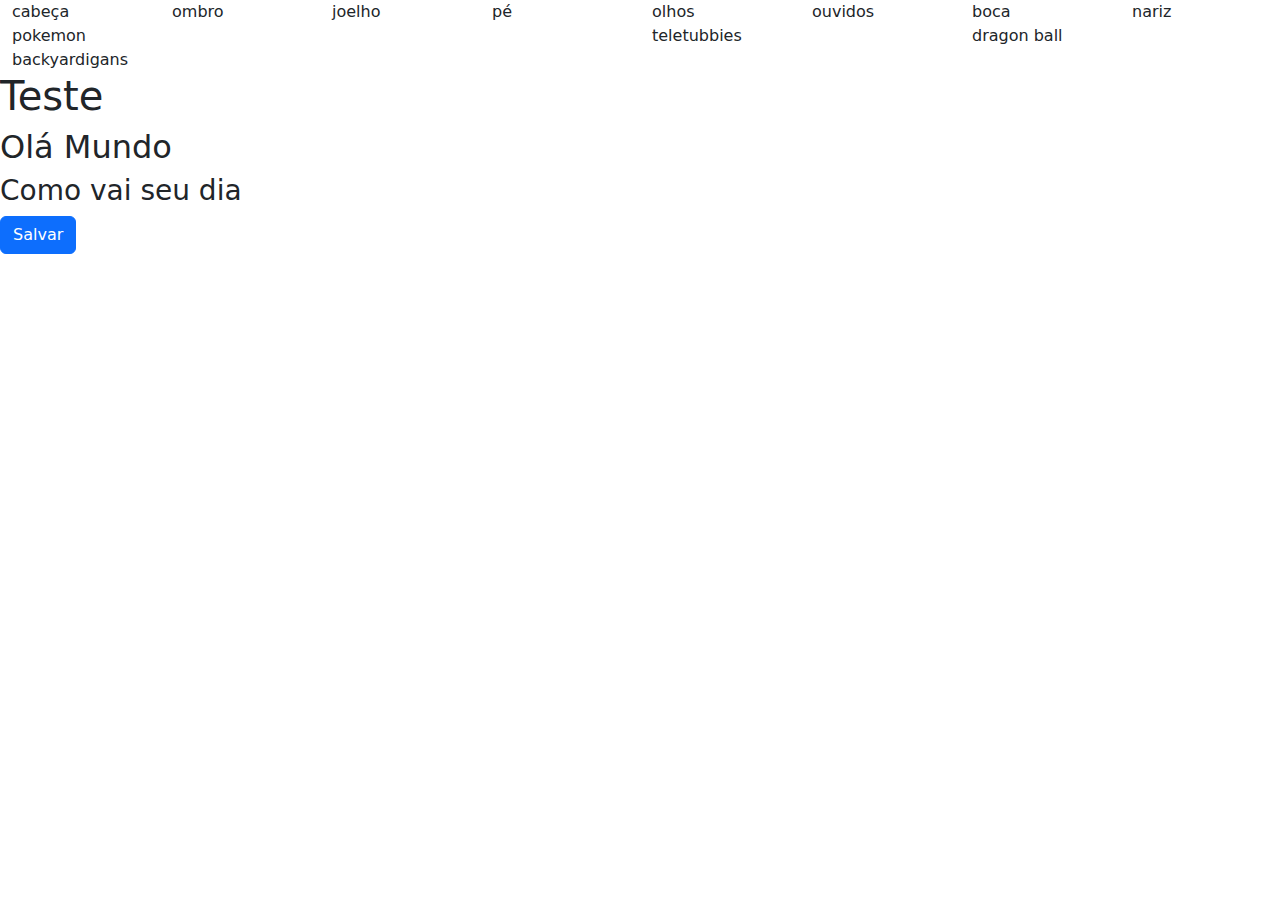
<file: index.html>
<!DOCTYPE html>
<html lang="pt-br">
<head>
	<meta charset="UTF-8">
	<meta http-equiv="X-UA-Compatible" content="IE-edge">
	<meta name="viewport" content="width=device-width, initial-scale=1.0">
	<link rel="stylesheet" href="res/css/bootstrap.min.css">
	<title>Bootstrap</title>
</head>
<body>
	<div class="container-fluid">
		<div class="row">
			<div class="col">cabeça </div>
			<div class="col">ombro </div>
			<div class="col">joelho </div>
			<div class="col">pé </div>
			<div class="col">olhos </div>
			<div class="col">ouvidos </div>
			<div class="col">boca </div>
			<div class="col">nariz </div>
		</div>
		<div class="row">
			<div class="col-6">pokemon</div>
			<div class="col-3">teletubbies</div>
			<div class="col-3">dragon ball</div>
			<div class="col-12">backyardigans</div>
		</div>	
	</div>
	<h1>Teste</h1>
	<h2>Olá Mundo</h2>
	<h3>Como vai seu dia</h3>
	<button type="button" class="btn btn-primary">Salvar</button>

	<script type="text/javascript" src="res/js/bootstrap.min.js"></script>
</body>
</html>
</file>
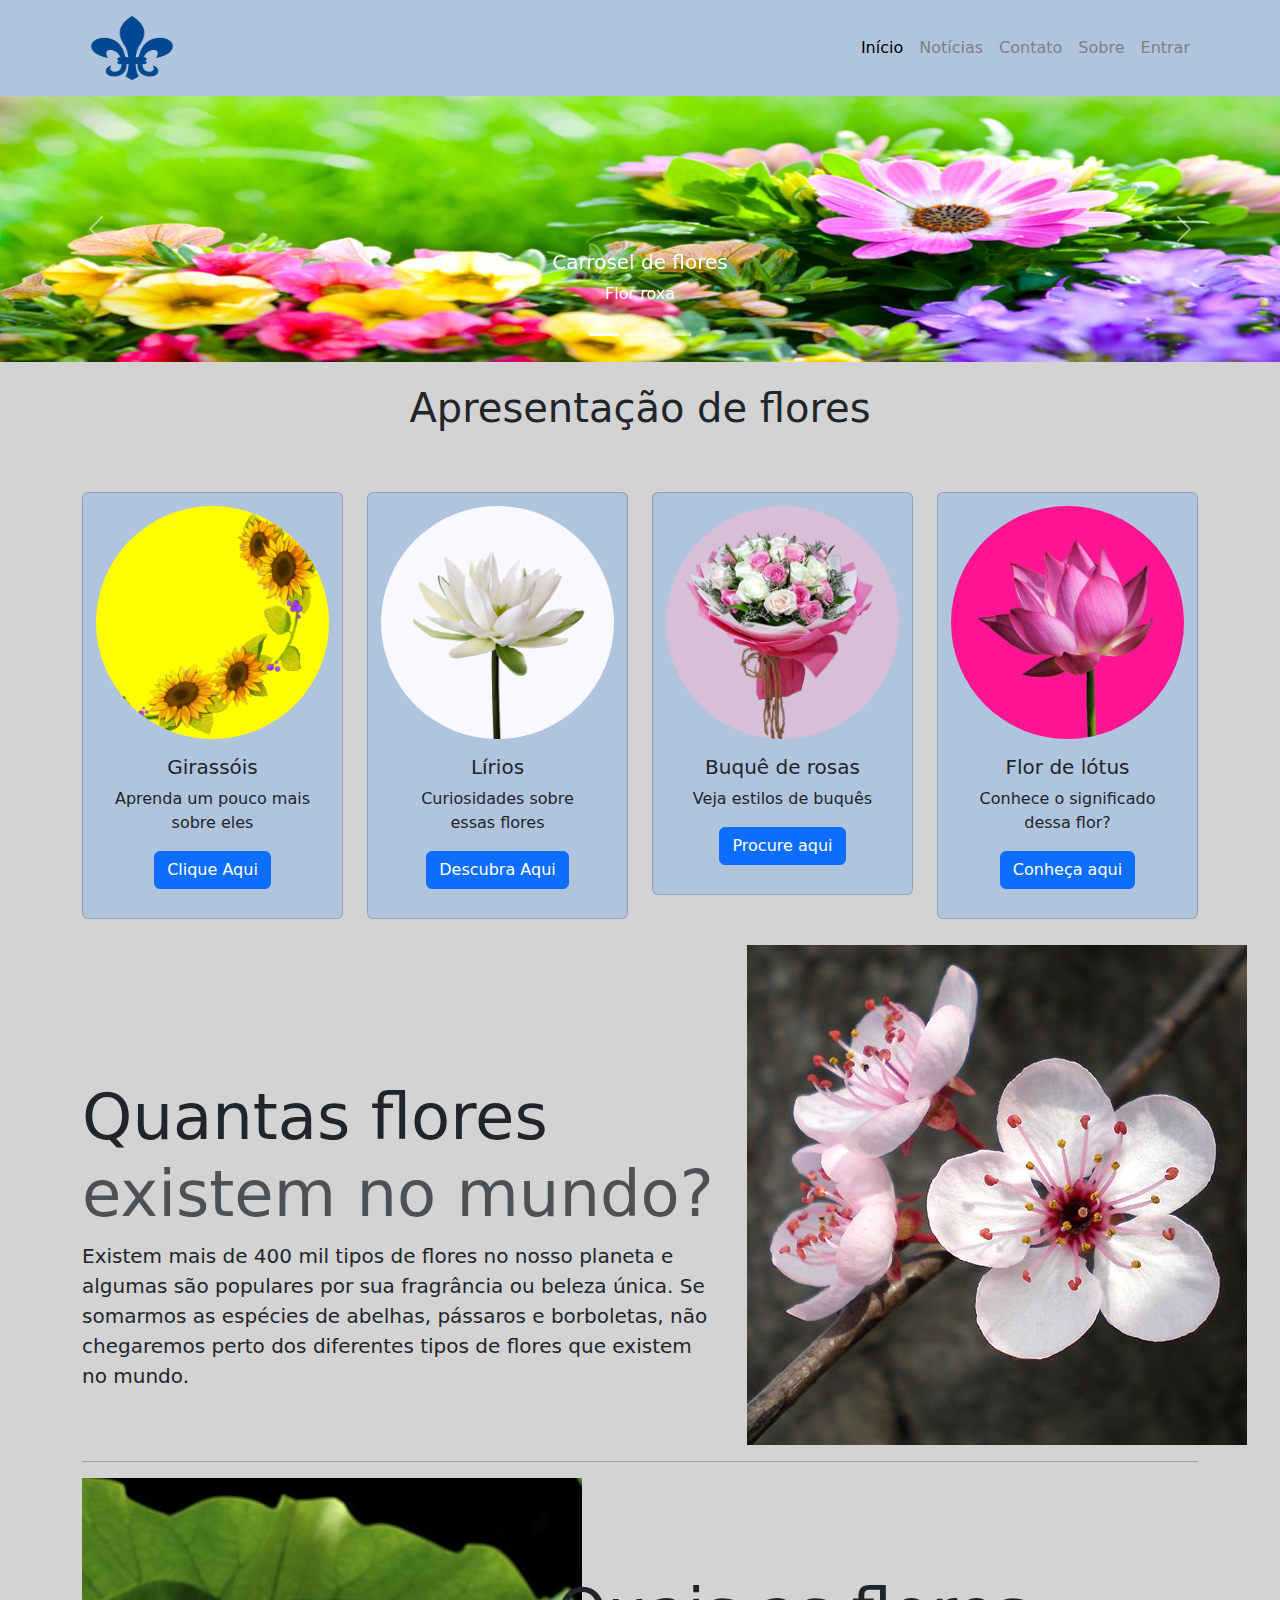
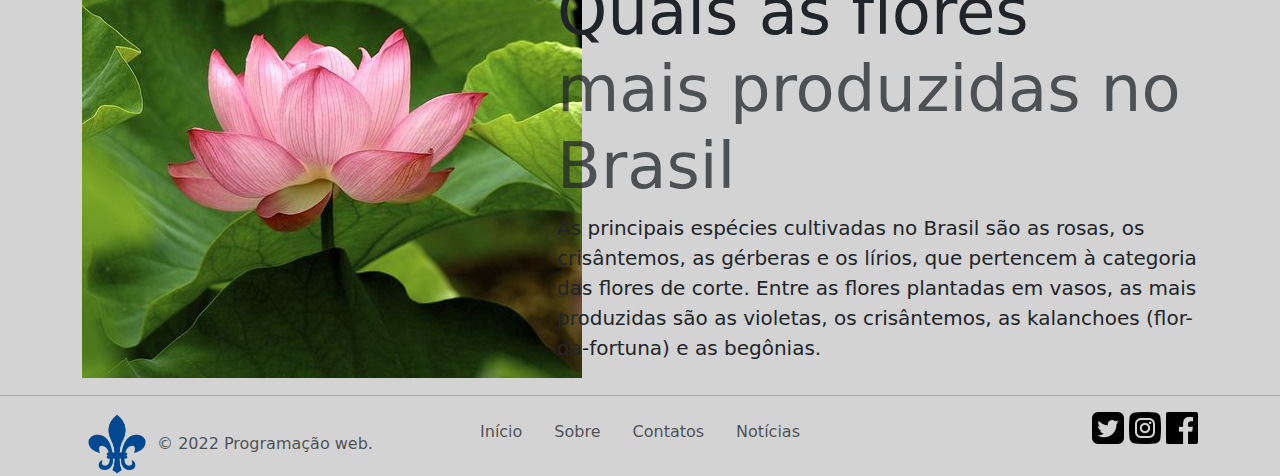
<file: projeto/index.html>
<!DOCTYPE html>
<html lang="pt-br">
<head>
	<meta charset="UTF-8">
	<meta http-equiv="X-UA-Compatible" content="IE=edge">
	<meta name="viewport" content="width=device-width, initial-scale=1.0">
	<link rel="stylesheet" href="res/bootstrap/css/bootstrap.min.css">
	<link rel="stylesheet" href="css/style.css">
</head>
<body>
	<nav class="navbar navbar-expand-lg navbar-dark" style="background-color: #B0C4DE">
		<div class="container">
			<a class="navbar-brand" href="#"><img src="img/logo4.png" alt="logo site" width="100" height="70"></a>
		<div class="navbar-nav">
			<a class="nav-link menu-ativo" href="index.html">Início</a>
			<a class="nav-link menu-desabilitado" href="noticias.html">Notícias</a>
			<a class="nav-link menu-desabilitado" href="contato.html">Contato</a>
			<a class="nav-link menu-desabilitado" href="sobre.html">Sobre</a>
			<a class="nav-link menu-desabilitado" href="entrar.html">Entrar</a>
		</div>	
		</div>
	</nav>
	
	
	<div class="carousel slide" data-bs-ride="carousel" id="meuCarousel">
		<div class="carousel-indicators">
			<button type="button" data-bs-target="#meuCarousel" data-bs-slide-to="0" class="active" aria-current="true" aria-label="slide 1"></button>
			<button type="button" data-bs-target="#meuCarousel" data-bs-slide-to="1" arial-label="slide 2"></button>
			<button type="button" data-bs-target="#meuCarousel" data-bs-slide-to="2" arial-label="slide 3"></button>
		</div>
	<div class="carousel-inner">
			<div class="carousel-item active">
				<img src="img/flores1.png" class="d-block w-100" height="266">
				<div class="carousel-caption d-nome d-md-block">
				<h5>Carrosel de flores</h5>
				<p>Flor roxa</p>
				</div>
			</div>
			<div class="carousel-item">
				<img src="img/flor2.jpg" class="d-block w-100" height="266">
				<div class="carousel-caption d-nome d-md-block">
					<h5>Carrosel de flores</h5>
					<p>Campo de flores</p>
				</div>
			</div>
			<div class="carousel-item">
				<img src="img/flor3.jpg" class="d-block w-100" height="266">
				<div class="carousel-caption d-nome d-md-block">
					<h5>Carrosel de flores</h5>
					<p>Buquês de flores</p>
				</div>
			</div>
		</div>
		<button class="carousel-control-prev" type="button" data-bs-target="#meuCarousel" data-bs-slide="prev">
			<span class="carousel-control-prev-icon" aria-hidden="true"></span>
			<span class="visually-hidden">Voltar</span>
		</button>
		<button class="carousel-control-next" type="button" data-bs-target="#meuCarousel" data-bs-slide="next">
			<span class="carousel-control-next-icon" aria-hidden="true"></span>
			<span class="visually-hidden">Voltar</span>
		</button>
	</div>
		<div class="container">
			<div class="row">
				<div class="col-12">
						<h3 class="display-6 text-center" style="margin-top: 2%">Apresentação de flores</h3>
				</div>
			</div>
		</div>	
	<section id="cards">
	<div class="container">
		<div class="row">
			<div class="col-3">
				<div class="card text-center editar-card efeito-card">
					<img src="img/florcard1.png" class="card-img-top rounded-circle efeito-img" id="img1">
					<div class="card-body">
						<h5 class="card-title">Girassóis</h5>
						<p class="card-text">Aprenda um pouco mais sobre eles</p>
						<a href="#" class="btn btn-primary">Clique Aqui</a>
					</div>
				</div>
			</div>
				<div class="col-3">
			<div class="card text-center editar-card efeito-card">
					<img src="img/florcard2.png" class="card-img-top rounded-circle efeito-img" id="img2">
					<div class="card-body">
						<h5 class="card-title">Lírios</h5>
						<p class="card-text">Curiosidades sobre essas flores</p>
						<a href="#" class="btn btn-primary">Descubra Aqui</a>
					</div>
				</div>
				</div>
					<div class="col-3">
				<div class="card text-center editar-card efeito-card">
					<img src="img/florcard3.png" class="card-img-top rounded-circle efeito-img" id="img3">
					<div class="card-body">
						<h5 class="card-title">Buquê de rosas </h5>
						<p class="card-text">Veja estilos de buquês</p>
						<a href="#" class="btn btn-primary">Procure aqui</a>
					</div>
				</div>
				</div>
				<div class="col-3">
				<div class="card text-center editar-card efeito-card">
					<img src="img/florcard4.png" class="card-img-top  rounded-circle efeito-img" id="img4">
					<div class="card-body">
						<h5 class="card-title">Flor de lótus</h5>
						<p class="card-text">Conhece o significado dessa flor?</p>
						<a href="#" class="btn btn-primary">Conheça aqui</a>
					</div>
				</div>
				</div>
		</div>
	</div>
 </section>
	<section id="imagens">
				<div class="container">
					<div class="row">
						<div class="col-7 align-self-center">
							
							<h1 class="display-3" style="margin-top: 15%">
								Quantas flores
								<span class="text-muted">existem no mundo?</span>
							</h1>
							<p class="lead">Existem mais de 400 mil tipos de flores no nosso planeta
							e algumas são populares por sua fragrância ou beleza única. Se somarmos as espécies de abelhas,
							pássaros e borboletas, não chegaremos perto dos diferentes tipos de flores que existem no mundo.
							</p>
						</div>
						<div class="col-5">
							<img src="img/flor4.jpg" alt="Primeira imagem">
						</div>
					</div>
					<hr />
					<div class="row">
					<div class="col-5">
							<img src="img/flor5.jpg" alt="Primeira imagem">
						</div>
					<div class="col-7 align-self-center">
							<h1 class="display-3" style="margin-top: 15%">
								Quais as flores
								<span class="text-muted">mais produzidas no Brasil</span>
							</h1>
							<p class="lead">As principais espécies cultivadas no Brasil são as rosas, os crisântemos, as gérberas e os lírios,
							que pertencem à categoria das flores de corte. Entre as flores plantadas em vasos, as mais produzidas são as violetas,
							os crisântemos, as kalanchoes (flor-da-fortuna) e as begônias.</p>
						</div>
					</div>
				</div>
			</section>
			<hr />
			
			
		<footer id="rodape">
			<div class="container">
				<div class="row">
					<div class="col-4">
						<img src="img/logo4.png" alt="era a logo" width="70" height="64">
						<span class="text-muted">&copy; 2022 Programação web.</span>
					</div>
					<div class="col-4 text-center">
						<ul class="nav justify-content-center">
							<li class="nav-item"><a class="nav-link text-muted" href="#">Início</a> </li>
							<li class="nav-item"><a class="nav-link text-muted" href="#">Sobre</a> </li>
							<li class="nav-item"><a class="nav-link text-muted" href="#">Contatos</a> </li>
							<li class="nav-item"><a class="nav-link text-muted" href="#">Notícias</a> </li>
						</ul>
					</div>
					<div class="col-4 text-end">
						<img src="img/tutu.png">
						<img src="img/insta.png">
						<img src="img/face.png">
					</div>
				</div>
			</div>	
		</footer>
<script type="text/javascript" src="js/script.js"></script>			
<script type="text/javascript" src="res/bootstrap/js/bootstrap.min.js"></script>
</body>
</html>
</file>
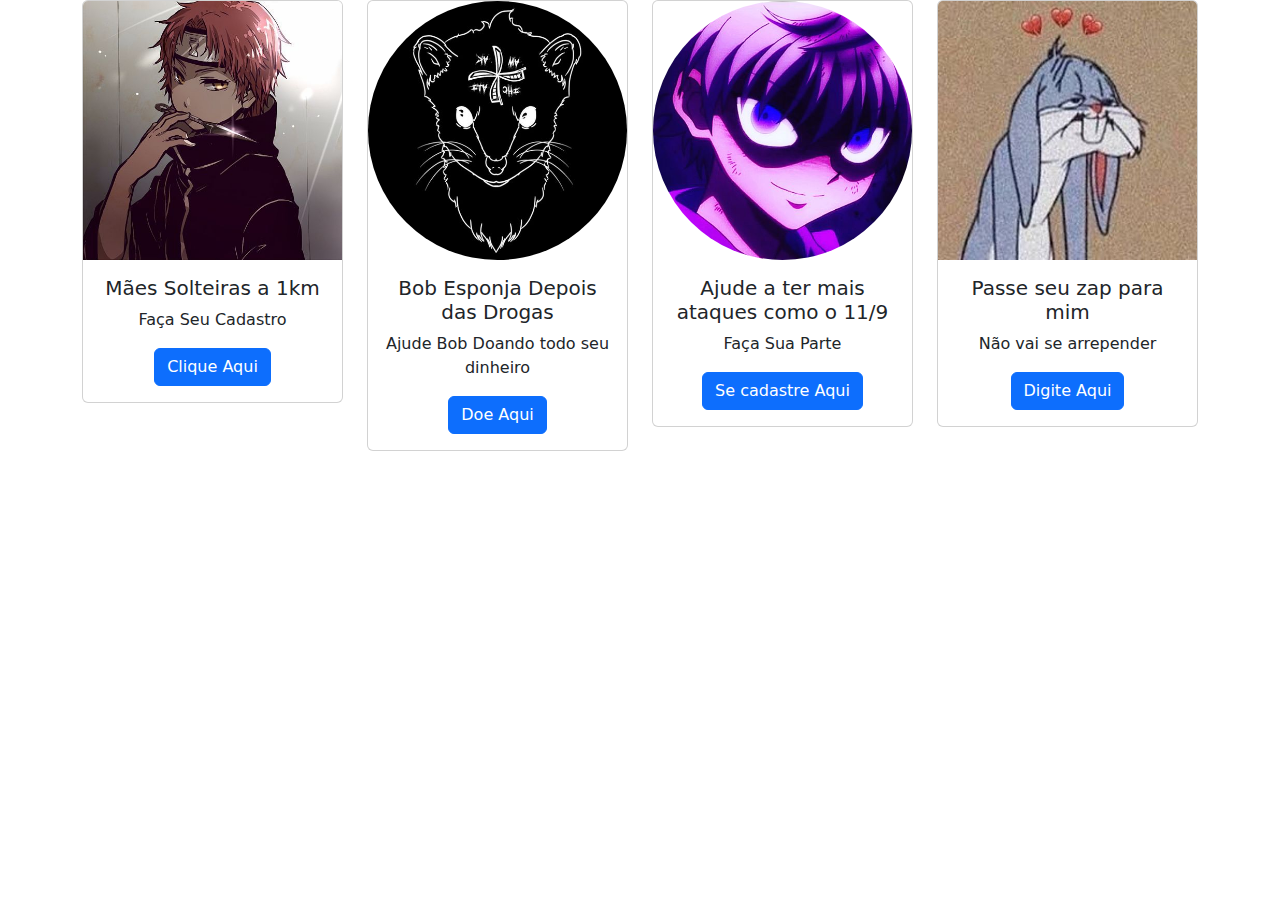
<file: card.html>
<!DOCTYPE html>
<html lang="pt-br">
<head>
	<meta charset="UTF-8">
	<meta http-equiv="X-UA-Compatible" content="IE-edge">
	<meta name="viewport" content="width=device-width, initial-escale=1.0">
	<link rel="stylesheet" href="res/css/bootstrap.min.css">
</head>
<body>
 <section id="cards">
	<div class="container">
		<div class="row">
			<div class="col-3">
				<div class="card text-center">
					<img src="img/card1.jpg" class="card-img-top" style="background-color: Black">
					<div class="card-body">
						<h5 class="card-title">Mães Solteiras a 1km</h5>
						<p class="card-text">Faça Seu Cadastro</p>
						<a href="#" class="btn btn-primary">Clique Aqui</a>
					</div>
				</div>
			</div>
				<div class="col-3">
			<div class="card text-center">
					<img src="img/card2.jpg" class="card-img-top rounded-circle">
					<div class="card-body">
						<h5 class="card-title">Bob Esponja Depois das Drogas</h5>
						<p class="card-text">Ajude Bob Doando todo seu dinheiro</p>
						<a href="#" class="btn btn-primary">Doe Aqui</a>
					</div>
				</div>
				</div>
					<div class="col-3">
				<div class="card text-center">
					<img src="img/card3.jpg" class="card-img-top rounded-circle">
					<div class="card-body">
						<h5 class="card-title">Ajude a ter mais ataques como o 11/9</h5>
						<p class="card-text">Faça Sua Parte</p>
						<a href="#" class="btn btn-primary">Se cadastre Aqui</a>
					</div>
				</div>
				</div>
				<div class="col-3">
				<div class="card text-center">
					<img src="img/card4.jpg" class="card-img-top" style="background-color: Black">
					<div class="card-body">
						<h5 class="card-title">Passe seu zap para mim</h5>
						<p class="card-text">Não vai se arrepender</p>
						<a href="#" class="btn btn-primary">Digite Aqui</a>
					</div>
				</div>
				</div>
		</div>
	</div>
 </section>
<script type="text/javascript" src="res/js/bootstrap.js"></script>
</body>
</html>
</file>
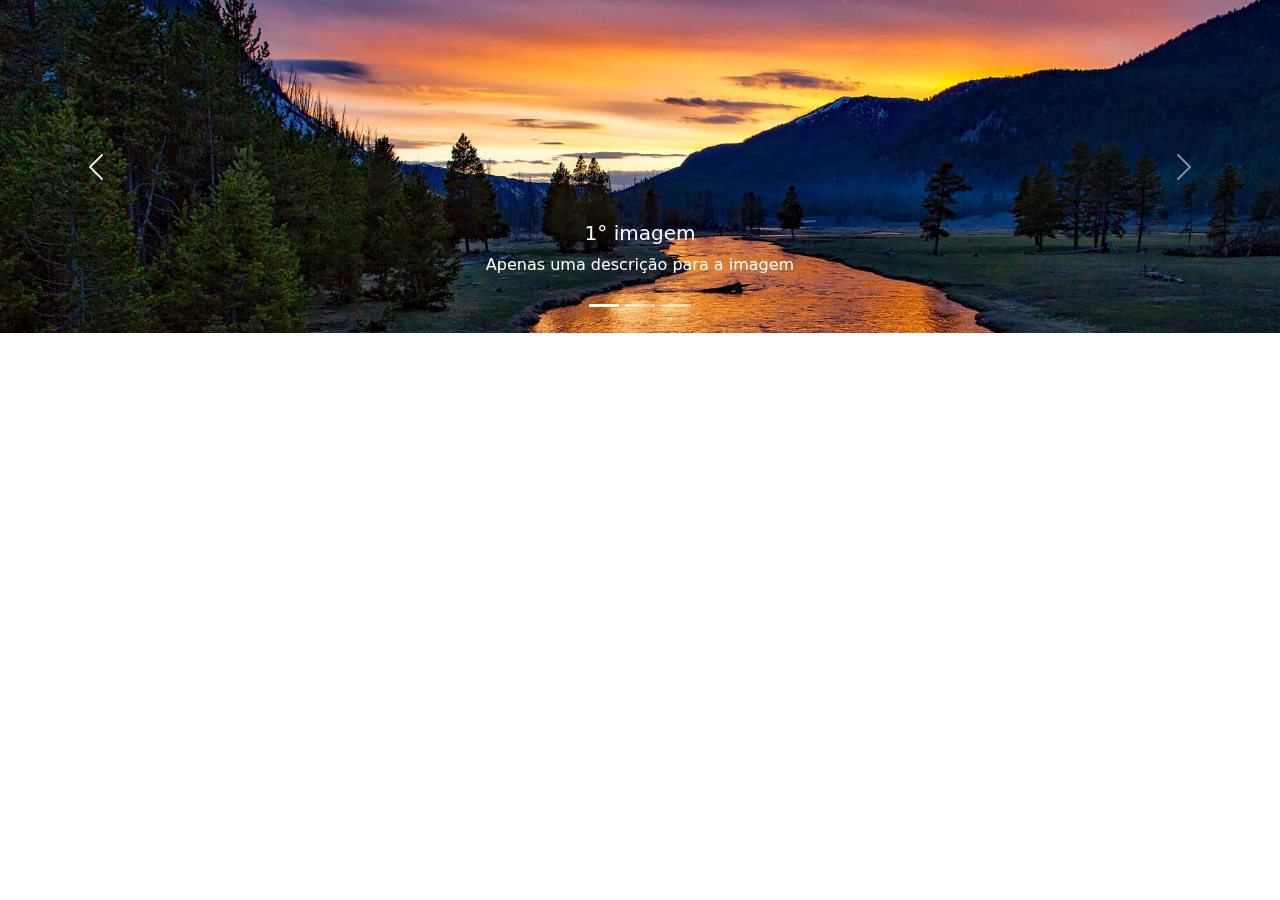
<file: carousel.html>
<!DOCTYPE html>
<html lang="pt-br">
<head>
	<meta charset="UTF-8">
	<meta http-equiv="X-UA-Compatible" content="IE-edge">
	<meta name="viewport" content="width=device-width, initial-scale=1.0">
	<title>Crousel</title>
	<link rel="stylesheet" href="res/css/bootstrap.min.css">
</head>
<body>
	<div class="carousel slide" data-bs-ride="carousel" id="meuCarousel">
		<div class="carousel-indicators">
			<button type="button" data-bs-target="meuCarousel" data-bs-slide-to="0" class="active" aria-current="true" aria-label="slide 1"></button>
			<button type="button" data-bs-target="meuCarousel" data-bs-slide-to="1" arial-label="slide 2"></button>
			<button type="button" data-bs-target="meuCarousel" data-bs-slide-to="2" arial-label="slide 3"></button>
		</div>
	<div class="carousel-inner">
			<div class="carousel-item active">
				<img src="img/carrosel1.jpg" class="d-block w-100">
				<div class="carousel-caption d-nome d-md-block">
				<h5>1° imagem</h5>
				<p>Apenas uma descrição para a imagem</p>
				</div>
			</div>
			<div class="carousel-item">
				<img src="img/carrosel4.jpg" class="d-block w-100">
				<div class="carousel-caption d-nome d-md-block">
					<h5>2° imagem</h5>
					<p>Apenas mais uma descrição para a imagem</p>
				</div>
			</div>
			<div class="carousel-item">
				<img src="img/carrosel5.jpg" class="d-block w-100">
				<div class="carousel-caption d-nome d-md-block">
					<h5>3° imagem</h5>
					<p>Apenas a ultima descrição para a imagem</p>
				</div>
			</div>
		</div>
		<button class="carousel-control-prev" type="button" data-bs-target="#meuCarousel" data-bs-slide="prev">
			<span class="carousel-control-prev-icon" aria-hidden="true"></span>
			<span class="visually-hidden">Voltar</span>
		</button>
		<button class="carousel-control-next" type="button" data-bs-target="#meuCarousel" data-bs-slide="next">
			<span class="carousel-control-next-icon" aria-hidden="true"></span>
			<span class="visually-hidden">Voltar</span>
		</button>
	</div>
	<script type="text/javascript" src="res/js/bootstrap.min.js"></script>
</body>
</html>
</file>
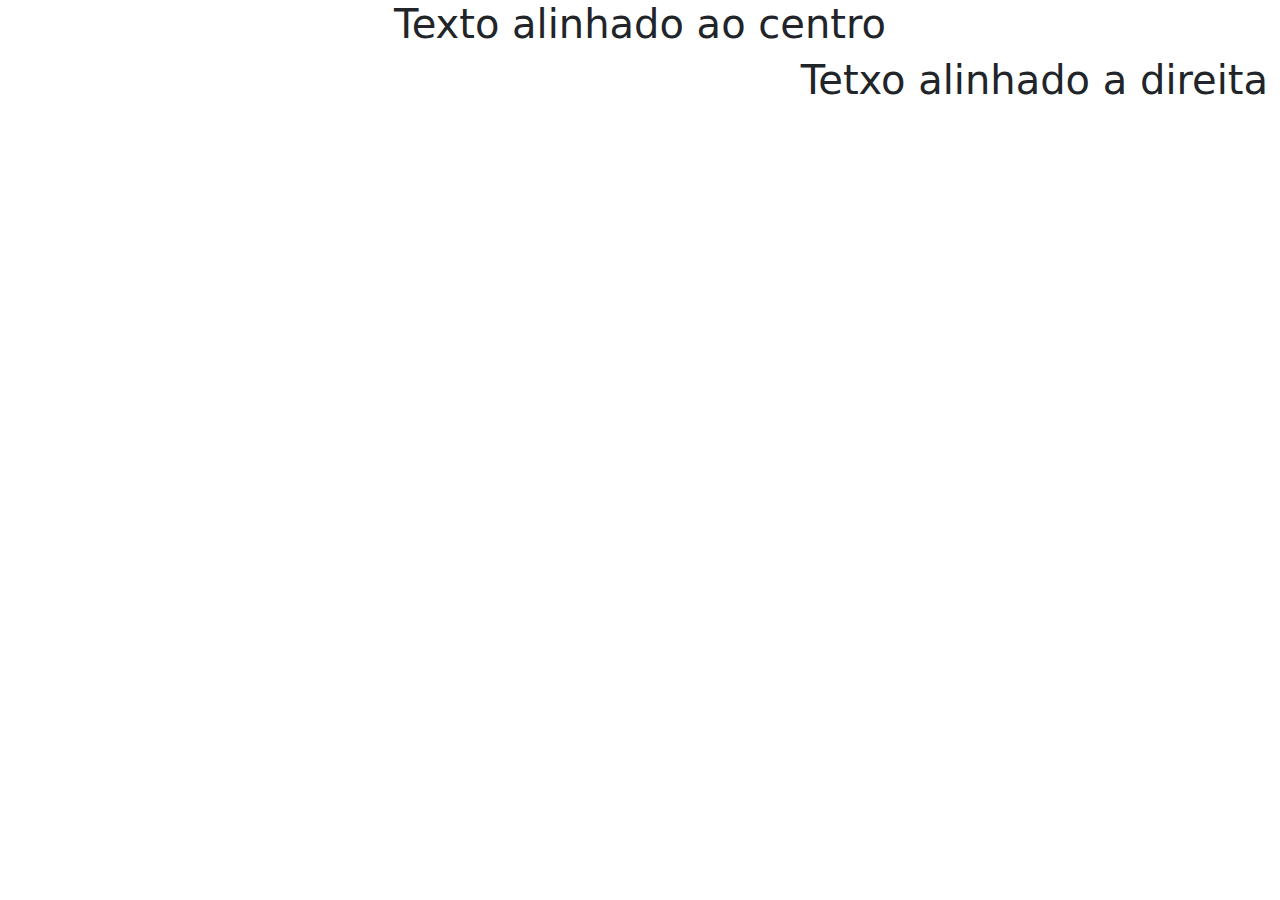
<file: index2.html>
<!DOCTYPE html>
<html lang="pt-br">
<head>
	<meta charset="UTF-8">
	<meta http-equiv="X-UA-Compatible" content="IE=edge">
	<meta name="viewport" content="width=device-width, initial-scale=1.0">
	<link rel="stylesheet" href="res/css/bootstrap.min.css">
	<title>Bootstrap</title>
</head>
<body>
		<div class="container-fluid">
			<div class="row">
				<div class="col-12">
					<div class="text-center">
						<h1>Texto alinhado ao centro</h1>
					</div>
				</div>
			<div class="col-12">
				<div class="text-end">
					<h1>Tetxo alinhado a direita</h1>
				</div>
			</div>
			</div>
		</div>
		<script type="text/javascript" src="res/js/bootstrap.min.js"></script>
</body>
</html>
</file>
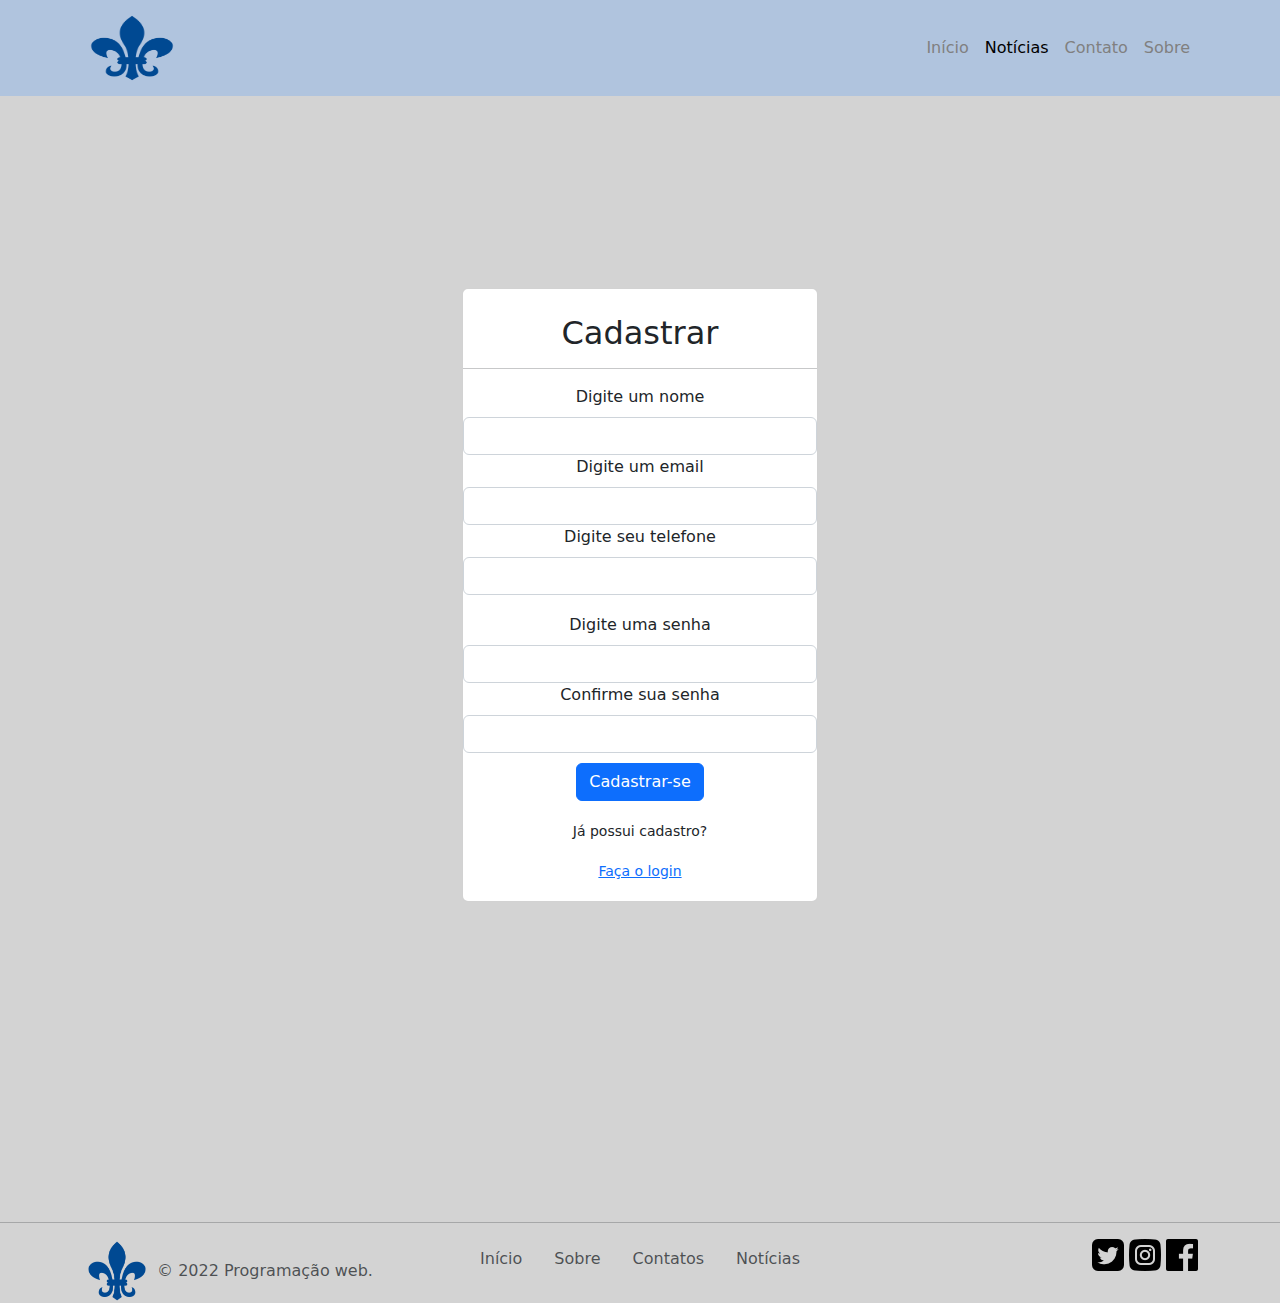
<file: projeto/cadastro.html>
<!DOCTYPE html>
<html lang="pt-br">
<head>
	<meta charset="UTF-8">
	<meta http-equiv="X-UA-Compatible" content="IE=edge">
	<meta name="viewport" content="width=device-width, initial-scale=1.0">
	<link rel="stylesheet" href="res/bootstrap/css/bootstrap.min.css">
	<link rel="stylesheet" href="css/style.css">
</head>
<body>
	<nav class="navbar navbar-expand-lg navbar-dark" style="background-color: #B0C4DE">
		<div class="container">
			<a class="navbar-brand" href="#"><img src="img/logo4.png" alt="logo site" width="100" height="70"></a>
		<div class="navbar-nav">
			<a class="nav-link menu-desabilitado" href="index.html">Início</a>
			<a class="nav-link menu-ativo" href="noticias.html">Notícias</a>
			<a class="nav-link menu-desabilitado" href="contato.html">Contato</a>
			<a class="nav-link menu-desabilitado" href="sobre.html">Sobre</a>
		</div>	
		</div>
	</nav>
		<section>
			<div class="container" style="margin-top: 15%; margin-bottom: 25%">
				<div class= "row">
					<div class=" offset-4 col-4">
						<div class="card text-center">
							<div class="cardy-body" style="margin-top: 5%; margin-bottom: 5%;">
								<h2 class="card-title" style="margin-top:2%;">Cadastrar</h2>
					<hr />
							<form method="get" action="#">
							<label for="nome-user" class="form-label">Digite um nome</label>
							<input type="text" class="form-control" id="nome-user" required>		
							
							
							<label for="emaile" class="form-label">Digite um email</label>
							<input type="email" class="form-control" id="emaile" required>
							
							<label for="telefoneC" class="form-label">Digite seu telefone</label>
							<input type="tel" class="form-control" id="telefoneC" required>
							
							<label for="senha" class="form-label" style="margin-top: 5%;">Digite uma senha</label>
							<input type="password" class="form-control" id="senha" required>
							
							<label for="senhaC" class="form-label">Confirme sua senha</label>
							<input type="password" class="form-control" id="senhaC" required>
							
	
							<button class="btn btn-primary" type="submit" onclick="validarformulario2()" style="margin-top: 3%">Cadastrar-se</button>
							</form>
							
							<p style="margin-top:5%"><small>Já possui cadastro?</small></p>
							<a href="entrar.html"><small>Faça o login</small></a>
							</form>
						</div>
					</div>
				</div>
			</div>	
		</section>
	
	
	
	
		<hr />
	<footer id="rodape">
			<div class="container">
				<div class="row">
					<div class="col-4">
						<img src="img/logo4.png" alt="era a logo" width="70" height="64">
						<span class="text-muted">&copy; 2022 Programação web.</span>
					</div>
					<div class="col-4 text-center">
						<ul class="nav justify-content-center">
							<li class="nav-item"><a class="nav-link text-muted" href="#">Início</a> </li>
							<li class="nav-item"><a class="nav-link text-muted" href="#">Sobre</a> </li>
							<li class="nav-item"><a class="nav-link text-muted" href="#">Contatos</a> </li>
							<li class="nav-item"><a class="nav-link text-muted" href="#">Notícias</a> </li>
						</ul>
					</div>
					<div class="col-4 text-end">
						<img src="img/tutu.png">
						<img src="img/insta.png">
						<img src="img/face.png">
					</div>
				</div>
			</div>	
		</footer>
	
	<script type="text/javascript" src="js/script.js"></script>	
	<script type="text/javascript" src="res/bootstrap/js/bootstrap.min.js"></script>

</body>
</html>
</file>
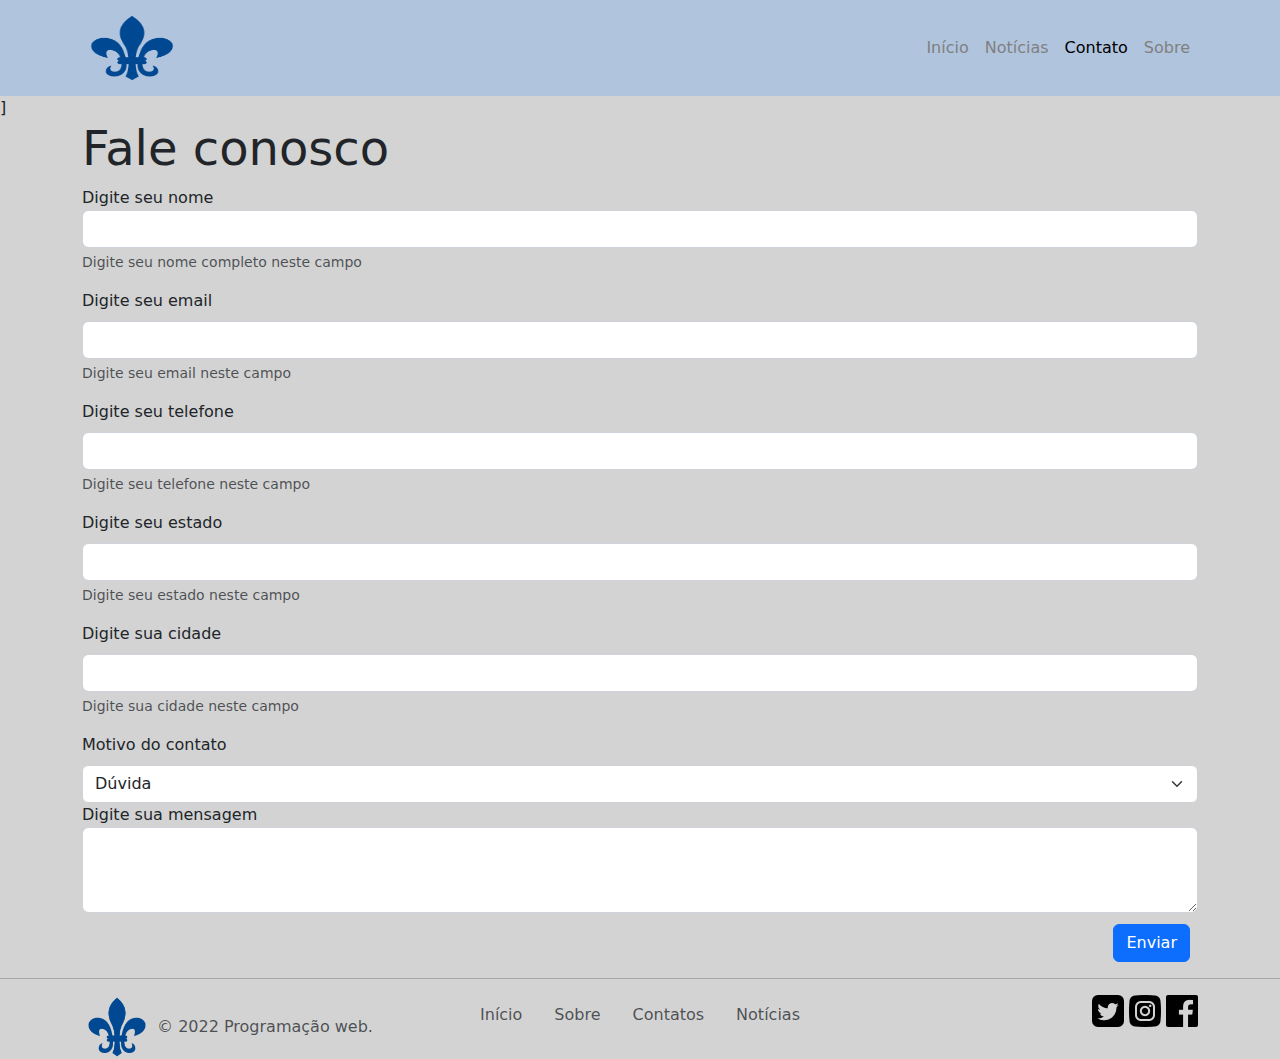
<file: projeto/contato.html>
<!DOCTYPE html>
<html lang="pt-br">
<head>
	<meta charset="UTF-8">
	<meta http-equiv="X-UA-Compatible" content="IE=edge">
	<meta name="viewport" content="width=device-width, initial-scale=1.0">
	<link rel="stylesheet" href="res/bootstrap/css/bootstrap.min.css">
	<link rel="stylesheet" href="css/style.css">
</head>
<body>
	<nav class="navbar navbar-expand-lg navbar-dark" style="background-color: #B0C4DE">
		<div class="container">
			<a class="navbar-brand" href="#"><img src="img/logo4.png" alt="logo site" width="100" height="70"></a>
		<div class="navbar-nav">
			<a class="nav-link menu-desabilitado" href="index.html">Início</a>
			<a class="nav-link menu-desabilitado" href="noticias.html">Notícias</a>
			<a class="nav-link menu-ativo" href="contato.html">Contato</a>
			<a class="nav-link menu-desabilitado" href="sobre.html">Sobre</a>
		</div>	
		</div>
	</nav>
	
	<section id="fale-conosco">]
		<div class="container">
			<div class="row">
				<div class="col-12">
					<h3 class="display-5">Fale conosco</h3>
				</div>
			</div>
			<div class="row">
				<div class="col-12">
					<form method="get" action="#">
						<label for="nome-completo" class="from-label">Digite seu nome</label>
						<input type="text" class="form-control" id="nome-completo" required>
						<p class="form-text">Digite seu nome completo neste campo</p>
						
						<label for="email" class="form-label">Digite seu email</label>
						<input type="email" class="form-control" id="email" required>
						<p class="form-text">Digite seu email neste campo</p>
						
						<label for="telefone" class="form-label">Digite seu telefone</label>
						<input type="tel" class="form-control" id="telefone" required>
						<p class="form-text">Digite seu telefone neste campo</p>
						
						<label for="estado" class="form-label">Digite seu estado</label>
						<input type="text" class="form-control" id="estado" required>
						<p class="form-text">Digite seu estado neste campo</p>
						
						<label for="cidade" class="form-label">Digite sua cidade</label>
						<input type="text" class="form-control" id="cidade" required>
						<p class="form-text">Digite sua cidade neste campo</p>
						
						<label for="motivo-contato" class="form-label">Motivo do contato</label>
							<select class="form-select" id="motivo-contato">
								<option>Dúvida</option>
								<option>Sugestões</option>
								<option>Problemas</option>
							</select>
						<label for="caixa-texto" class="from-label">Digite sua mensagem</label>
						<textarea class="form-control" id="caixa-texto" rows="3"></textarea>

							<div class="d-grid gap-2 d-md-flex justify-content-md-end">
								<button class="btn btn-primary me-md-2" type="submit" onclick="validarformulario()" style="margin-top: 1%">Enviar</button>
							</div>
					</form>
				</div>
			</div>
		</div>
	</section>
	
	<hr />
	<footer id="rodape">
			<div class="container">
				<div class="row">
					<div class="col-4">
						<img src="img/logo4.png" alt="era a logo" width="70" height="64">
						<span class="text-muted">&copy; 2022 Programação web.</span>
					</div>
					<div class="col-4 text-center">
						<ul class="nav justify-content-center">
							<li class="nav-item"><a class="nav-link text-muted" href="#">Início</a> </li>
							<li class="nav-item"><a class="nav-link text-muted" href="#">Sobre</a> </li>
							<li class="nav-item"><a class="nav-link text-muted" href="#">Contatos</a> </li>
							<li class="nav-item"><a class="nav-link text-muted" href="#">Notícias</a> </li>
						</ul>
					</div>
					<div class="col-4 text-end">
						<img src="img/tutu.png">
						<img src="img/insta.png">
						<img src="img/face.png">
					</div>
				</div>
			</div>	
		</footer>
	<script type="text/javascript" src="js/script.js"></script>	
	<script type="text/javascript" src="res/bootstrap/js/bootstrap.min.js"></script>
</body>
</html>
</file>
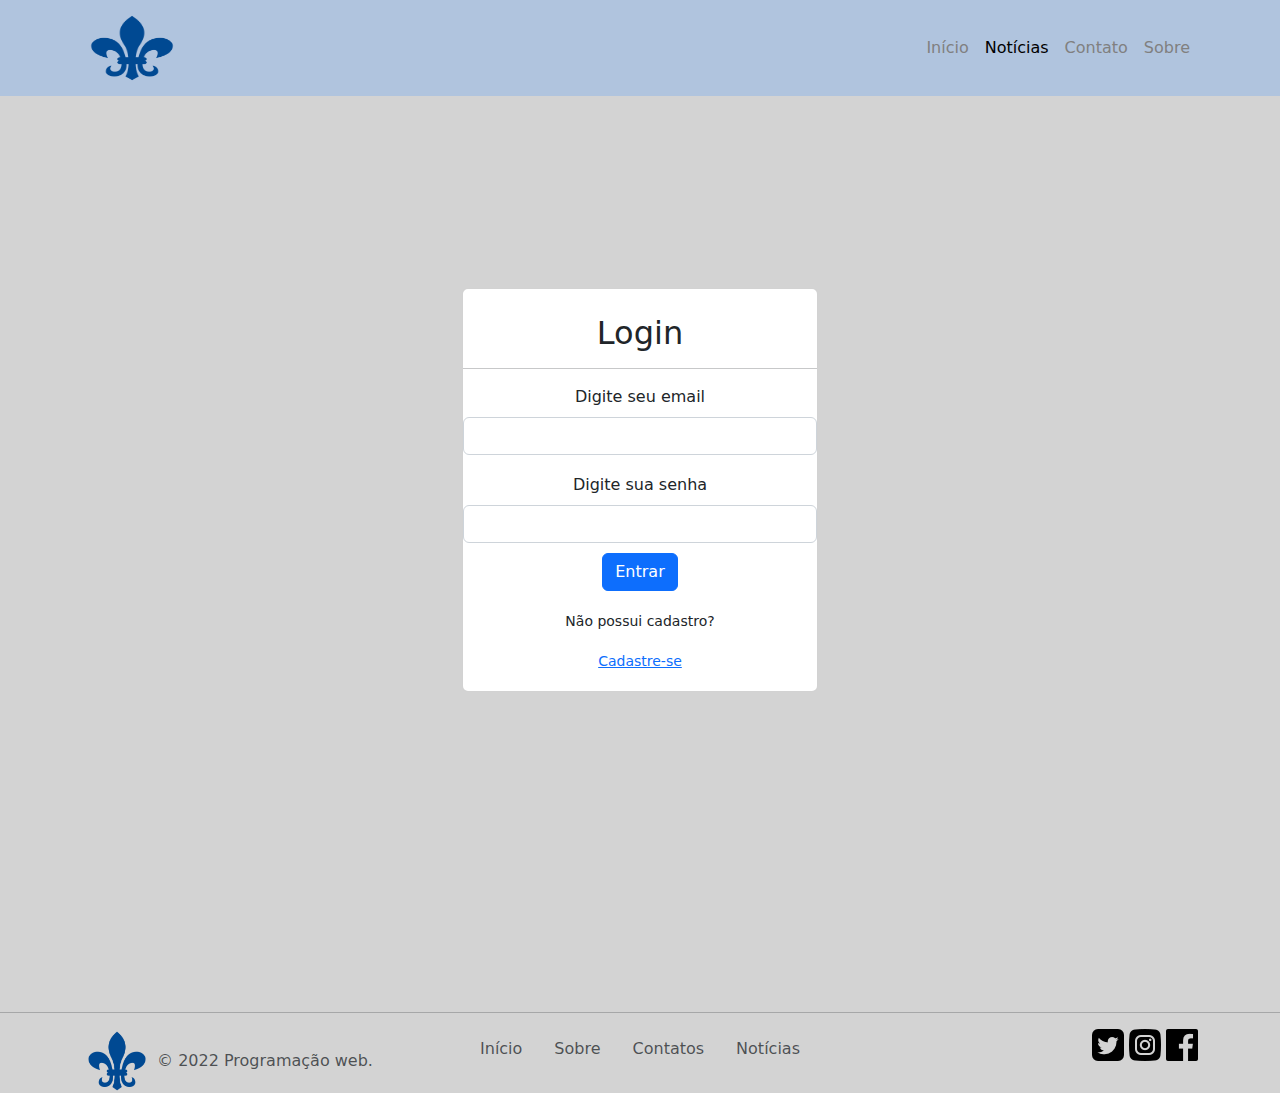
<file: projeto/entrar.html>
<!DOCTYPE html>
<html lang="pt-br">
<head>
	<meta charset="UTF-8">
	<meta http-equiv="X-UA-Compatible" content="IE=edge">
	<meta name="viewport" content="width=device-width, initial-scale=1.0">
	<link rel="stylesheet" href="res/bootstrap/css/bootstrap.min.css">
	<link rel="stylesheet" href="css/style.css">
</head>
<body>
	<nav class="navbar navbar-expand-lg navbar-dark" style="background-color: #B0C4DE">
		<div class="container">
			<a class="navbar-brand" href="#"><img src="img/logo4.png" alt="logo site" width="100" height="70"></a>
		<div class="navbar-nav">
			<a class="nav-link menu-desabilitado" href="index.html">Início</a>
			<a class="nav-link menu-ativo" href="noticias.html">Notícias</a>
			<a class="nav-link menu-desabilitado" href="contato.html">Contato</a>
			<a class="nav-link menu-desabilitado" href="sobre.html">Sobre</a>
		</div>	
		</div>
	</nav>
		<section>
			<div class="container" style="margin-top: 15%; margin-bottom: 25%">
				<div class= "row">
					<div class=" offset-4 col-4">
						<div class="card text-center">
							<div class="cardy-body" style="margin-top: 5%; margin-bottom: 5%;">
								<h2 class="card-title" style="margin-top:2%;">Login</h2>
					<hr />
							<form method="get" action="#">
							<label for="emai" class="form-label">Digite seu email</label>
							<input type="email" class="form-control" id="emai" required>
							
							<label for="sena" class="form-label" style="margin-top: 5%;">Digite sua senha</label>
							<input type="password" class="form-control" id="sena" required>
							
								<button class="btn btn-primary" type="submit" onclick="validarformulario3()" style="margin-top: 3%">Entrar</button>
							</form>
							<p style="margin-top:5%"><small>Não possui cadastro?</small></p>
							<a href="cadastro.html"><small>Cadastre-se</small></a>
						</div>
					</div>
				</div>
			</div>		
		</section>
	
	
	
	
	
		<hr />
	<footer id="rodape">
			<div class="container">
				<div class="row">
					<div class="col-4">
						<img src="img/logo4.png" alt="era a logo" width="70" height="64">
						<span class="text-muted">&copy; 2022 Programação web.</span>
					</div>
					<div class="col-4 text-center">
						<ul class="nav justify-content-center">
							<li class="nav-item"><a class="nav-link text-muted" href="#">Início</a> </li>
							<li class="nav-item"><a class="nav-link text-muted" href="#">Sobre</a> </li>
							<li class="nav-item"><a class="nav-link text-muted" href="#">Contatos</a> </li>
							<li class="nav-item"><a class="nav-link text-muted" href="#">Notícias</a> </li>
						</ul>
					</div>
					<div class="col-4 text-end">
						<img src="img/tutu.png">
						<img src="img/insta.png">
						<img src="img/face.png">
					</div>
				</div>
			</div>	
		</footer>
	
	<script type="text/javascript" src="js/script.js"></script>	
	<script type="text/javascript" src="res/bootstrap/js/bootstrap.min.js"></script>

</body>
</html>
</file>
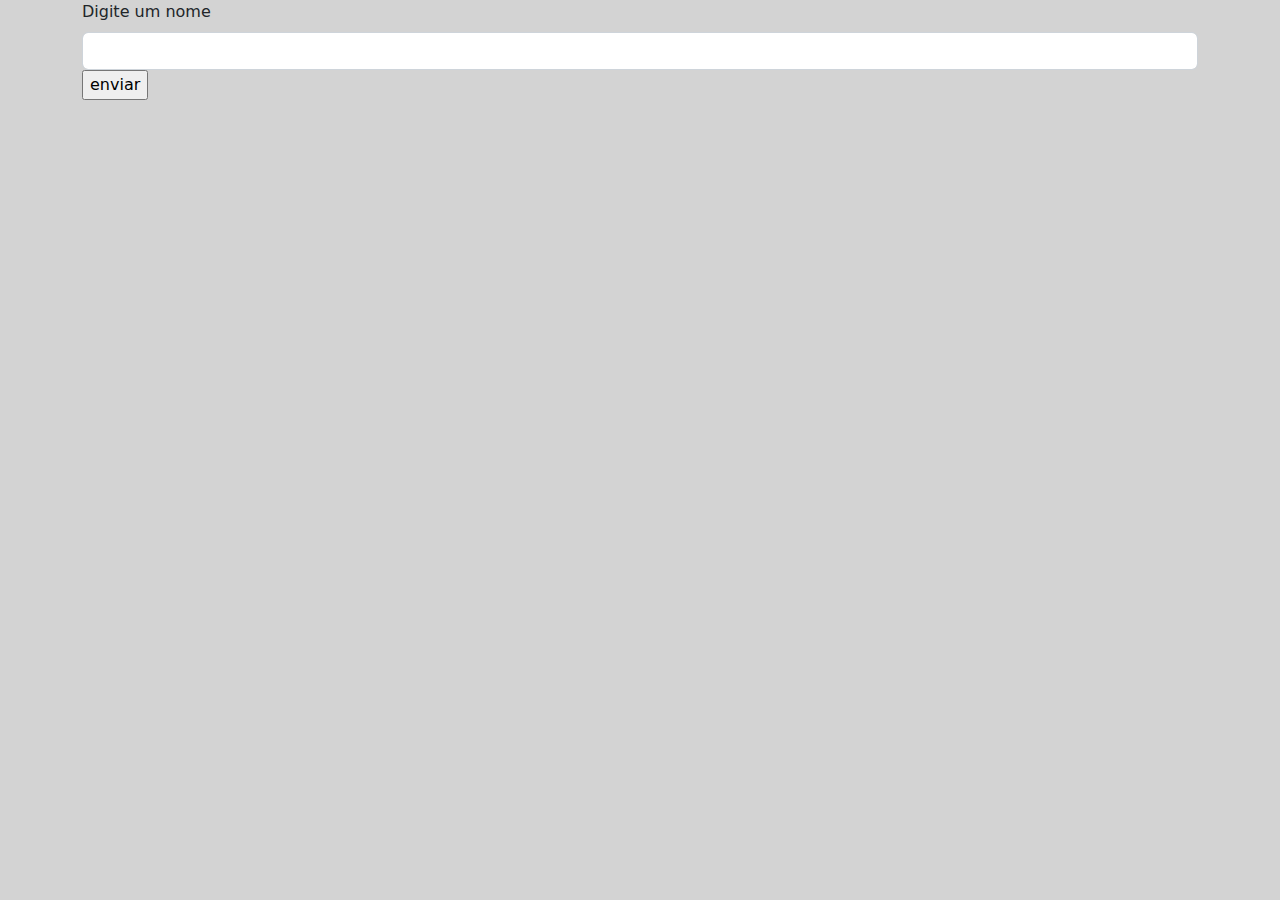
<file: projeto/funciona.html>
<!DOCTYPE html>
<html lang="pt-br">
<head>
	<meta charset="UTF-8">
	<meta http-equiv="X-UA-Compatible" content="IE-edge">
	<meta name="viewport" content="width=device-width, initial-scale=1.0">
	<link rel="stylesheet" href="res/bootstrap/css/bootstrap.min.css">
	<link rel="stylesheet" href="css/style.css">
</head>
<body>
		<div class="container">
			<div class="row">
				<div class="col-12">
				<form method="get" action="#">
		<label for="nome-completo" class="form-label">Digite um nome</label>
		<input type="text" class="form-control" id="nome-completo" required="required">
			<input type="submit" value="enviar">
		</form>
		
				</div>
			</div>
		</div>	






<script type="text/javascript" src="js/script.js" ></script>
<script type="text/javascript" src="res/bootstrap/js/bootstrap.min.js">
</body>
</html>
</file>
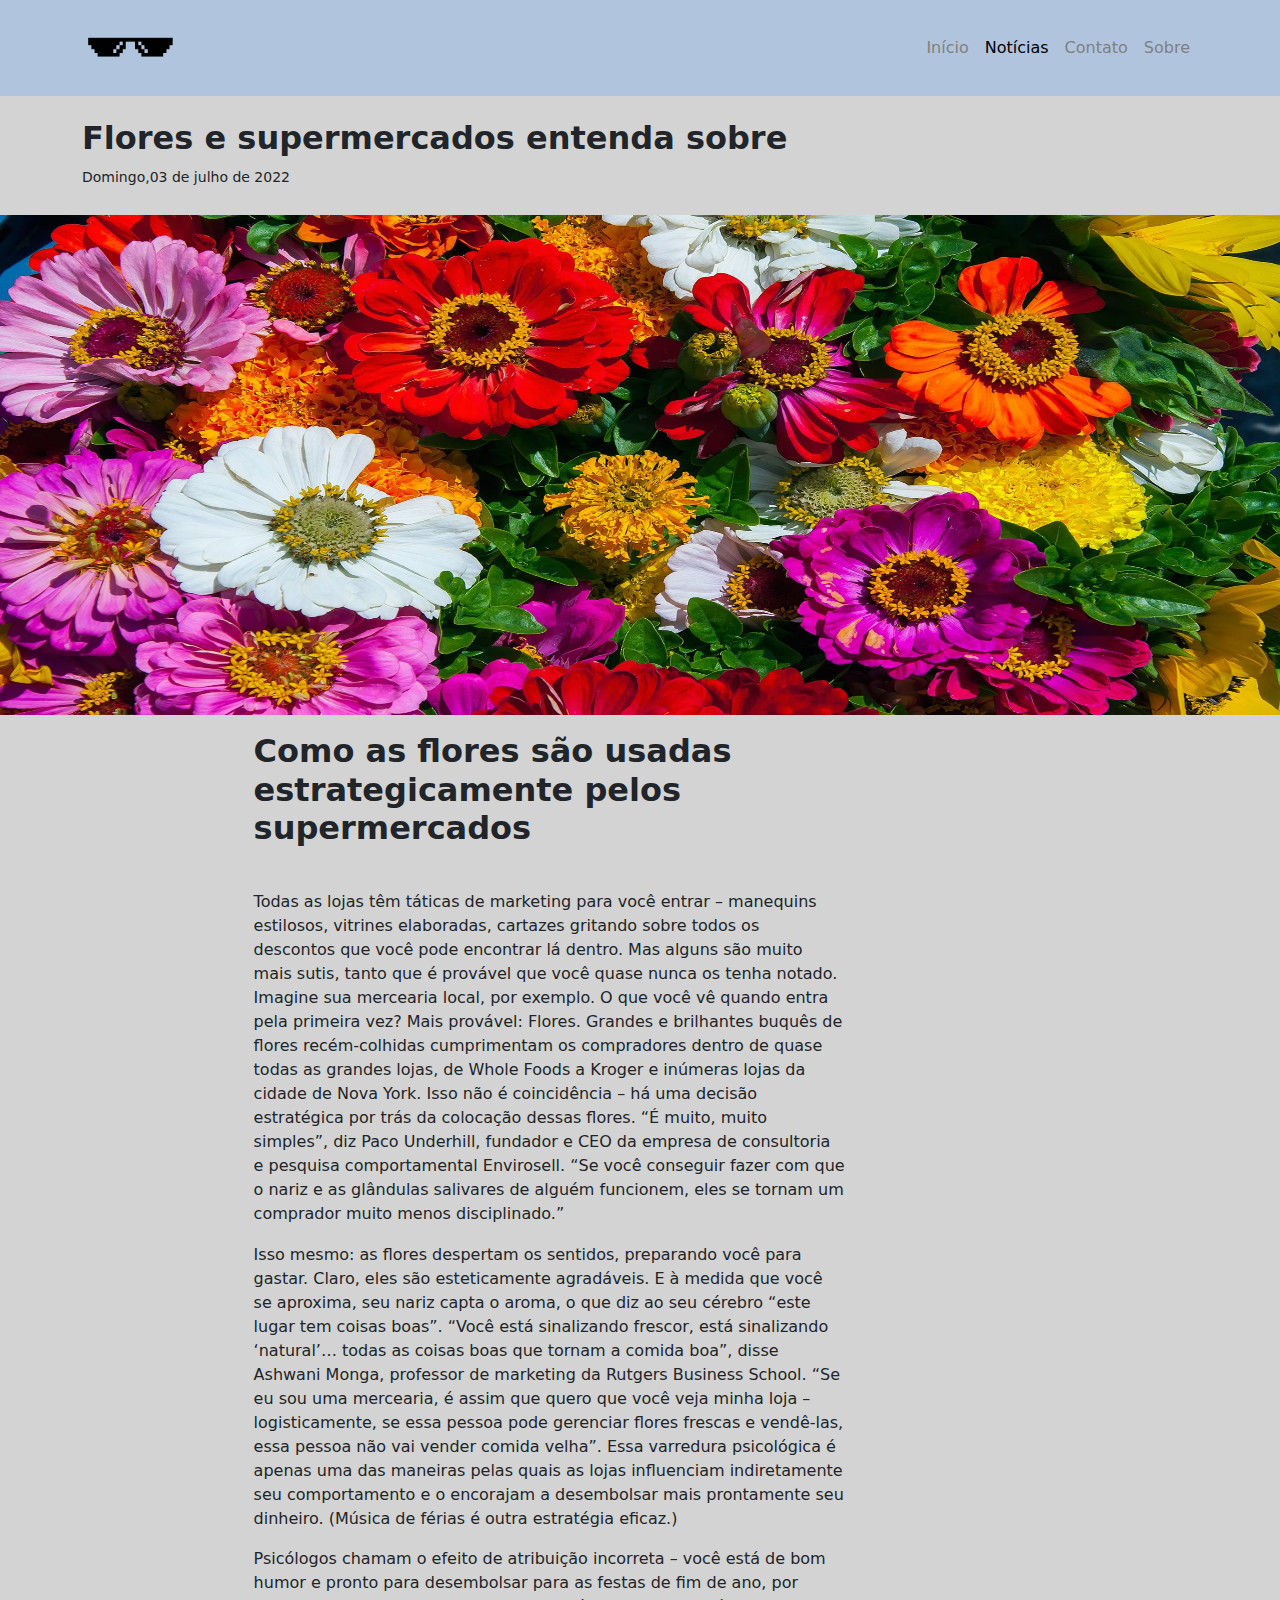
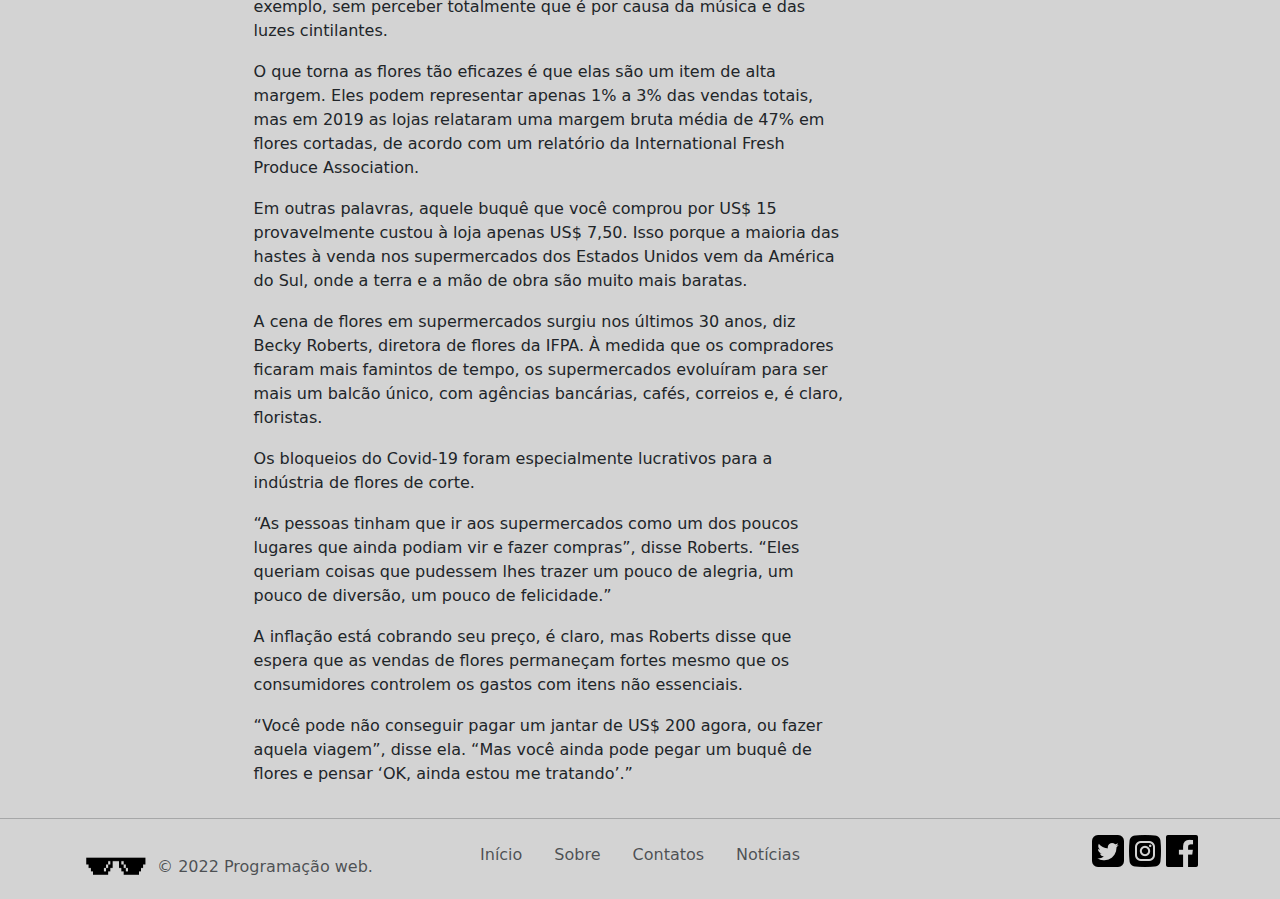
<file: projeto/noticia-1.html>
<!DOCTYPE html>
<html lang="pt-br">
<head>
	<meta charset="UTF-8">
	<meta http-equiv="X-UA-Compatible" content="IE=edge">
	<meta name="viewport" content="width=device-width, initial-scale=1.0">
	<link rel="stylesheet" href="res/bootstrap/css/bootstrap.min.css">
	<link rel="stylesheet" href="css/style.css">
</head>
<body>
	<nav class="navbar navbar-expand-lg navbar-dark" style="background-color: #B0C4DE">
		<div class="container">
			<a class="navbar-brand" href="#"><img src="img/logo2.png" alt="logo site" width="100" height="70"></a>
		<div class="navbar-nav">
			<a class="nav-link menu-desabilitado" href="index.html">Início</a>
			<a class="nav-link menu-ativo" href="noticias.html">Notícias</a>
			<a class="nav-link menu-desabilitado" href="contato.html">Contato</a>
			<a class="nav-link menu-desabilitado" href="sobre.html">Sobre</a>
		</div>	
		</div>
	</nav>
		<section>
			<div class="container">
				<div class="row">
					<div class="col-12" style="margin-top: 2%">
						<h2><b>Flores e supermercados entenda sobre</b></h2>
						<p class="card-text"><small>Domingo,03 de julho de 2022</small></p>
					</div>
				</div>
			</div>
			
				<div class="row" >
					<img  src="img/flornoti1.jpg" alt="confia" style="margin-top: 2%;" height="500">
				</div>
				<div class="row">
					<div class="col-8">
					
						<h2 class="distext" style="margin-top: 2%"><b>Como as flores são usadas estrategicamente pelos supermercados </b></h2>
					
						<p class="distext" style="margin-top: 5%">Todas as lojas têm táticas de marketing para você entrar – manequins estilosos, vitrines elaboradas, cartazes gritando sobre todos os descontos que você pode encontrar lá dentro.

Mas alguns são muito mais sutis, tanto que é provável que você quase nunca os tenha notado. Imagine sua mercearia local, por exemplo. O que você vê quando entra pela primeira vez?

Mais provável: Flores. Grandes e brilhantes buquês de flores recém-colhidas cumprimentam os compradores dentro de quase todas as grandes lojas, de Whole Foods a Kroger e inúmeras lojas da cidade de Nova York.

Isso não é coincidência – há uma decisão estratégica por trás da colocação dessas flores.

“É muito, muito simples”, diz Paco Underhill, fundador e CEO da empresa de consultoria e pesquisa comportamental Envirosell. “Se você conseguir fazer com que o nariz e as glândulas salivares de alguém funcionem, eles se tornam um comprador muito menos disciplinado.”</p>


<p    class="distext" style="margin-top: 2%">Isso mesmo: as flores despertam os sentidos, preparando você para gastar. Claro, eles são esteticamente agradáveis. E à medida que você se aproxima, seu nariz capta o aroma, o que diz ao seu cérebro “este lugar tem coisas boas”.

“Você está sinalizando frescor, está sinalizando ‘natural’… todas as coisas boas que tornam a comida boa”, disse Ashwani Monga, professor de marketing da Rutgers Business School.

“Se eu sou uma mercearia, é assim que quero que você veja minha loja – logisticamente, se essa pessoa pode gerenciar flores frescas e vendê-las, essa pessoa não vai vender comida velha”.

Essa varredura psicológica é apenas uma das maneiras pelas quais as lojas influenciam indiretamente seu comportamento e o encorajam a desembolsar mais prontamente seu dinheiro. (Música de férias é outra estratégia eficaz.)</p>

<p class="distext" style="margin-top:2%">Psicólogos chamam o efeito de atribuição incorreta – você está de bom humor e pronto para desembolsar para as festas de fim de ano, por exemplo, sem perceber totalmente que é por causa da música e das luzes cintilantes.</p>

<p  class="distext" style="margin-top:2%">O que torna as flores tão eficazes é que elas são um item de alta margem. Eles podem representar apenas 1% a 3% das vendas totais, mas em 2019 as lojas relataram uma margem bruta média de 47% em flores cortadas, de acordo com um relatório da International Fresh Produce Association.</p>

<p  class="distext" style="margin-top:2%">Em outras palavras, aquele buquê que você comprou por US$ 15 provavelmente custou à loja apenas US$ 7,50. Isso porque a maioria das hastes à venda nos supermercados dos Estados Unidos vem da América do Sul, onde a terra e a mão de obra são muito mais baratas.</p>

<p  class="distext" style="margin-top:2%">A cena de flores em supermercados surgiu nos últimos 30 anos, diz Becky Roberts, diretora de flores da IFPA. À medida que os compradores ficaram mais famintos de tempo, os supermercados evoluíram para ser mais um balcão único, com agências bancárias, cafés, correios e, é claro, floristas.</p>

<p  class="distext" style="margin-top:2%">Os bloqueios do Covid-19 foram especialmente lucrativos para a indústria de flores de corte.</p>

<p  class="distext" style="margin-top:2%">“As pessoas tinham que ir aos supermercados como um dos poucos lugares que ainda podiam vir e fazer compras”, disse Roberts. “Eles queriam coisas que pudessem lhes trazer um pouco de alegria, um pouco de diversão, um pouco de felicidade.”</p>

<p class="distext" style="margin-top:2%">A inflação está cobrando seu preço, é claro, mas Roberts disse que espera que as vendas de flores permaneçam fortes mesmo que os consumidores controlem os gastos com itens não essenciais.</p>

<p class="distext" style="margin-top:2%">“Você pode não conseguir pagar um jantar de US$ 200 agora, ou fazer aquela viagem”, disse ela. “Mas você ainda pode pegar um buquê de flores e pensar ‘OK, ainda estou me tratando’.”</p>
					</div>
				</div>
		</section>
	<hr />
	<footer id="rodape">
			<div class="container">
				<div class="row">
					<div class="col-4">
						<img src="img/logo2.png" alt="era a logo" width="70" height="64">
						<span class="text-muted">&copy; 2022 Programação web.</span>
					</div>
					<div class="col-4 text-center">
						<ul class="nav justify-content-center">
							<li class="nav-item"><a class="nav-link text-muted" href="#">Início</a> </li>
							<li class="nav-item"><a class="nav-link text-muted" href="#">Sobre</a> </li>
							<li class="nav-item"><a class="nav-link text-muted" href="#">Contatos</a> </li>
							<li class="nav-item"><a class="nav-link text-muted" href="#">Notícias</a> </li>
						</ul>
					</div>
					<div class="col-4 text-end">
						<img src="img/tutu.png">
						<img src="img/insta.png">
						<img src="img/face.png">
					</div>
				</div>
			</div>	
		</footer>
	
	<script type="text/javascript" src="js/script.js"></script>	
	<script type="text/javascript" src="res/bootstrap/js/bootstrap.min.js"></script>

</body>
</html>
</file>
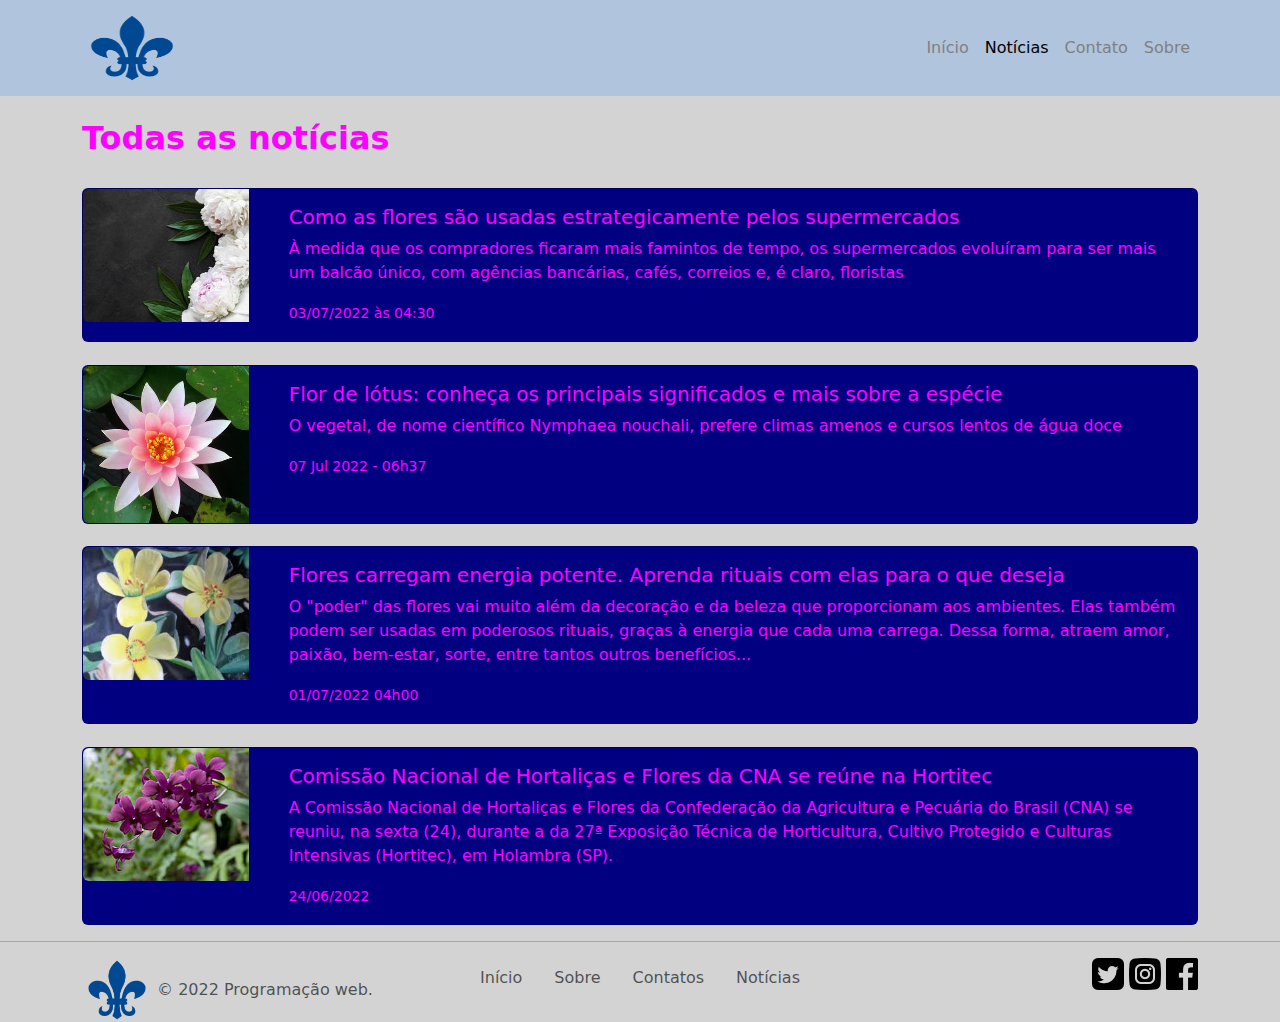
<file: projeto/noticias.html>
<!DOCTYPE html>
<html lang="pt-br">
<head>
	<meta charset="UTF-8">
	<meta http-equiv="X-UA-Compatible" content="IE=edge">
	<meta name="viewport" content="width=device-width, initial-scale=1.0">
	<link rel="stylesheet" href="res/bootstrap/css/bootstrap.min.css">
	<link rel="stylesheet" href="css/style.css">
</head>
<body>
	<nav class="navbar navbar-expand-lg navbar-dark" style="background-color: #B0C4DE">
		<div class="container">
			<a class="navbar-brand" href="#"><img src="img/logo4.png" alt="logo site" width="100" height="70"></a>
		<div class="navbar-nav">
			<a class="nav-link menu-desabilitado" href="index.html">Início</a>
			<a class="nav-link menu-ativo" href="noticias.html">Notícias</a>
			<a class="nav-link menu-desabilitado" href="contato.html">Contato</a>
			<a class="nav-link menu-desabilitado" href="sobre.html">Sobre</a>
		</div>	
		</div>
	</nav>
	
	<section>
		<div class="container pokemon">
			<div class="row">
				<div class="col-12" style="margin-top: 2%">
					<h2 style="color: #FF00FF"><b>Todas as notícias </b></h2>
				</div>
				<div class="col-12" style="margin-top:2%">
					<div class="card teste">
						<div class="row">
							<div class="col-2">
							<img src="img/flornot1.jpg" class="img-fluid rounded-start" alt="erro">
							</div>
							<div class="col-10">
								<div class="card-body">
									<a  class="nav-link"href="noticia-1.html"><h5 class="card-title">Como as flores são usadas estrategicamente pelos supermercados</h5>
									<p class="card-text">À medida que os compradores ficaram mais famintos de tempo, os supermercados evoluíram para ser mais um balcão único,
									com agências bancárias, cafés, correios e, é claro, floristas </p>
									<p class="card-text"><small class="texto-reduzido">03/07/2022 às 04:30 </small></p>
									 </a>
								</div>
							</div>
						</div>
					</div>
				</div>
				<div class="col-12" style="margin-top: 2%">
					<div class="card teste">
						<div class="row">
							<div class="col-2">
								<img src="img/flornot5.jpg" class="img-fluid rounded-start" alt="erro">
							</div>
							<div class="col-10">
								<div class="card-body">
									<h5 class="card-title">Flor de lótus: conheça os principais significados e mais sobre a espécie</h5>
									<p class="card-text">O vegetal, de nome científico Nymphaea nouchali, prefere climas amenos e cursos lentos de água doce</p>
									<p class="card-text"><small class="texto-reduzido">07 Jul 2022 - 06h37</small></p>
								</div>
							</div>
						</div>
					</div>
				</div>
				<div class="col-12" style="margin-top: 2%">
					<div class="card teste">
						<div class="row">
							<div class="col-2">
								<img src="img/flornot3.jpg" class="img-fluid rounded-start" alt="erro">
							</div>
							<div class="col-10">
								<div class="card-body">
									<h5 class="card-title">Flores carregam energia potente. Aprenda rituais com elas para o que deseja</h5>
									<p class="card-text">O "poder" das flores vai muito além da decoração e da beleza que proporcionam aos ambientes. Elas também podem ser usadas em poderosos rituais, graças à energia que cada uma carrega. Dessa forma, atraem amor, paixão, bem-estar, sorte, entre tantos outros benefícios...</p>
									<p class="card-text"><small class="texto-reduzido">01/07/2022 04h00</small></p>
								</div>
							</div>
						</div>
					</div>
				</div>
				<div class="col-12" style="margin-top: 2%">
					<div class="card teste">
						<div class="row">
							<div class="col-2">
								<img src="img/flornot4.jpg" class="img-fluid rounded-start" alt="erro">
							</div>
							<div class="col-10">
								<div class="card-body">
									<h5 class="card-title">Comissão Nacional de Hortaliças e Flores da CNA se reúne na Hortitec </h5>
									<p class="card-text">A Comissão Nacional de Hortaliças e Flores da Confederação da Agricultura e Pecuária do Brasil (CNA) se reuniu, na sexta (24), durante a da 27ª Exposição Técnica de Horticultura, Cultivo Protegido e Culturas Intensivas (Hortitec), em Holambra (SP).</p>
									<p class="card-text"><small class="texto-reduzido">24/06/2022</small></p>
								</div>
							</div>
						</div>
					</div>	
				</div>	
			</div>
		</div>
	</section>
	
<hr />
	<footer id="rodape">
			<div class="container">
				<div class="row">
					<div class="col-4">
						<img src="img/logo4.png" alt="era a logo" width="70" height="64">
						<span class="text-muted">&copy; 2022 Programação web.</span>
					</div>
					<div class="col-4 text-center">
						<ul class="nav justify-content-center">
							<li class="nav-item"><a class="nav-link text-muted" href="#">Início</a> </li>
							<li class="nav-item"><a class="nav-link text-muted" href="#">Sobre</a> </li>
							<li class="nav-item"><a class="nav-link text-muted" href="#">Contatos</a> </li>
							<li class="nav-item"><a class="nav-link text-muted" href="#">Notícias</a> </li>
						</ul>
					</div>
					<div class="col-4 text-end">
						<img src="img/tutu.png">
						<img src="img/insta.png">
						<img src="img/face.png">
					</div>
				</div>
			</div>	
		</footer>
	
	<script type="text/javascript" src="js/script.js"></script>	
	<script type="text/javascript" src="res/bootstrap/js/bootstrap.min.js"></script>

</body>
</html>
</file>
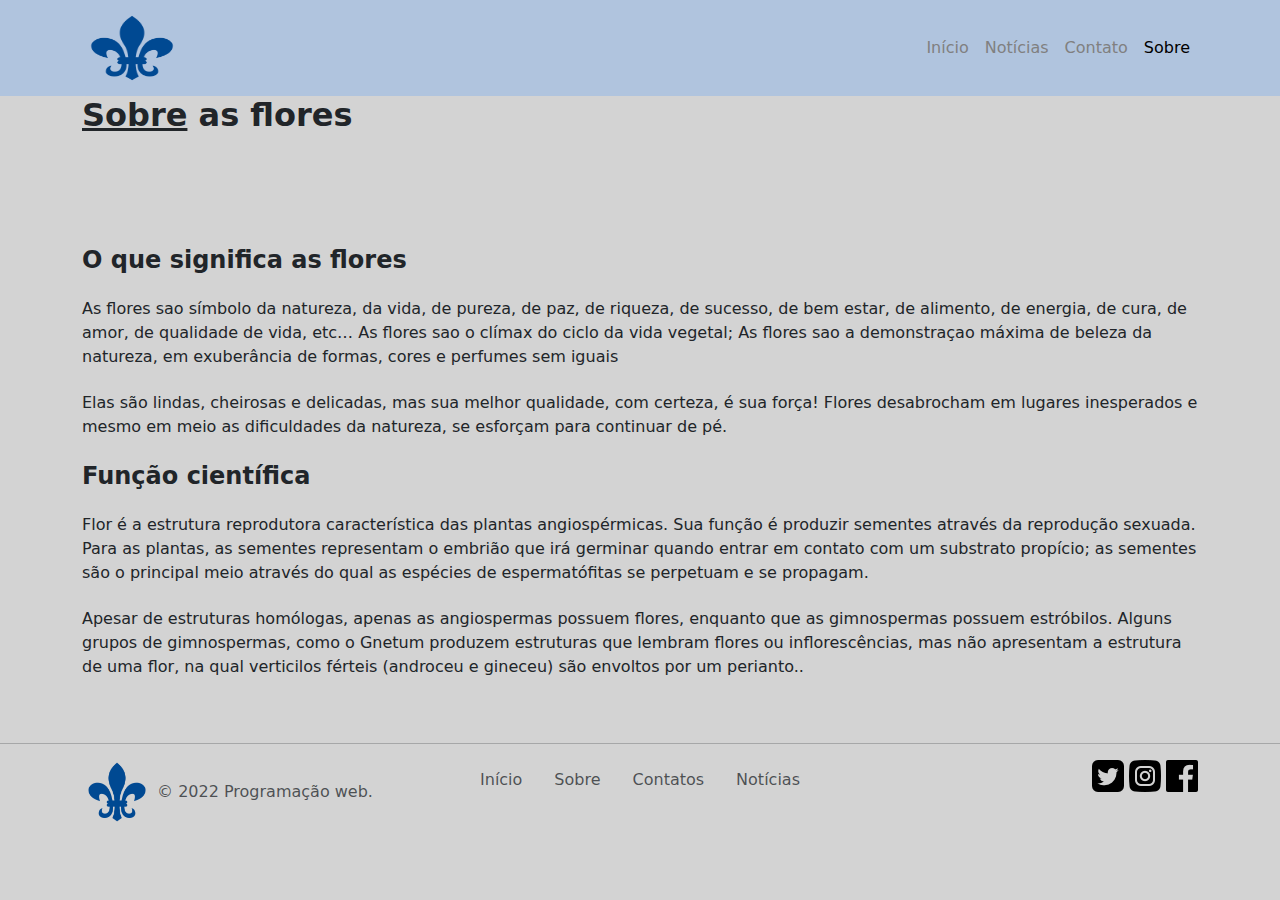
<file: projeto/sobre.html>
<!DOCTYPE html>
<html lang="pt-br">
<head>
	<meta charset="UTF-8">
	<meta http-equiv="X-UA-Compatible" content="IE=edge">
	<meta name="viewport" content="width=device-width, initial-scale=1.0">
	<link rel="stylesheet" href="res/bootstrap/css/bootstrap.min.css">
	<link rel="stylesheet" href="css/style.css">
</head>
<body>
	<nav class="navbar navbar-expand-lg navbar-dark" style="background-color: #B0C4DE">
		<div class="container">
			<a class="navbar-brand" href="#"><img src="img/logo4.png" alt="logo site" width="100" height="70"></a>
		<div class="navbar-nav">
			<a class="nav-link menu-desabilitado" href="index.html">Início</a>
			<a class="nav-link menu-desabilitado" href="noticias.html">Notícias</a>
			<a class="nav-link menu-desabilitado" href="contato.html">Contato</a>
			<a class="nav-link menu-ativo" href="sobre.html">Sobre</a>
		</div>	
		</div>
	</nav>
	
	<section>
		<div class="container">
			<div="row">
				<div="col-12">
					<h2><b><u>Sobre</u> as flores</b></h2>
						<h4 style="margin-top: 10%"><b>O que significa as flores</b></h4>	
							<p style="margin-top:2%">As flores sao símbolo da natureza, da vida, de pureza, de paz, de riqueza,
							de sucesso, de bem estar, de alimento, de energia, de cura, de amor, de qualidade de vida, etc…
							As flores sao o clímax do ciclo da vida vegetal;
							As flores sao a demonstraçao máxima de beleza da natureza, em exuberância de formas, cores e perfumes sem iguais</p>
					
							<p style="margin-top:2%">Elas são lindas, cheirosas e delicadas, mas sua melhor qualidade, com certeza, 
							é sua força! Flores desabrocham em lugares inesperados e mesmo em meio as dificuldades da natureza, se esforçam para continuar de pé.</p>
					
						<h4 style="margin-top:2%"><b>Função científica</b></h4>
							<p style="margin-top: 2%">Flor é a estrutura reprodutora característica das plantas angiospérmicas. Sua função é produzir sementes através da reprodução sexuada.
							Para as plantas, as sementes representam o embrião que irá germinar quando entrar em contato com um substrato propício;
							as sementes são o principal meio através do qual as espécies de espermatófitas se perpetuam e se propagam. </p>
							
							<p style="margin-top: 2%">Apesar de estruturas homólogas, apenas as angiospermas possuem flores, enquanto que as gimnospermas possuem estróbilos.
							Alguns grupos de gimnospermas, como o Gnetum produzem estruturas que lembram flores ou inflorescências, mas não apresentam a estrutura de uma flor,
							na qual verticilos férteis (androceu e gineceu) são envoltos por um perianto..</p>
				</div>
			</div>
		</div>	
	</section>
	
	<hr / style="margin-top: 5%">
	<footer id="rodape">
			<div class="container">
				<div class="row">
					<div class="col-4">
						<img src="img/logo4.png" alt="era a logo" width="70" height="64">
						<span class="text-muted">&copy; 2022 Programação web.</span>
					</div>
					<div class="col-4 text-center">
						<ul class="nav justify-content-center">
							<li class="nav-item"><a class="nav-link text-muted" href="#">Início</a> </li>
							<li class="nav-item"><a class="nav-link text-muted" href="#">Sobre</a> </li>
							<li class="nav-item"><a class="nav-link text-muted" href="#">Contatos</a> </li>
							<li class="nav-item"><a class="nav-link text-muted" href="#">Notícias</a> </li>
						</ul>
					</div>
					<div class="col-4 text-end">
						<img src="img/tutu.png">
						<img src="img/insta.png">
						<img src="img/face.png">
					</div>
				</div>
			</div>	
		</footer>
	
	<script type="text/javascript" src="js/script.js"></script>	
	<script type="text/javascript" src="res/bootstrap/js/bootstrap.min.js"></script>
	
</body>
</html>
</file>
<file: projeto/css/style.css>
body{
	background-color:#D3D3D3;
}

#cards{
	margin-top:2%;
}

.editar-card{
	background-color: #B0C4DE;
	padding: 5%;
	margin-top: 10%;
	margin-bottom: 10%;
}

#img1{
	background-color: #FFFF00;
}

#img2{
	background-color: 	#F8F8FF;
}

#img3{
	background-color: 	#D8BFD8;
}

#img4{
	background-color: 	#FF1493;
}

.efeito-card{
	transition: transform 1s;
}

.efeito-img{
	transition: transform 1s;
}
.efeito-img:hover{
	transform: scale(1.2) rotateY(360deg);
	cursor: pointer;
}

.menu-desabilitado{
	color: #808080;
}

.menu-ativo{
	color: #000000;
}

.menu-desabilitado:hover{
	color: #000000;
}

.menu-ativo:hover{
	color: #000000;
}

.pokemon{
	color:#FF00FF;
}

.teste{
	background-color:#000080;
}

.texto-reduzido{
	color: #FF00FF;
}

.teste:hover{
		color: #FFFAFA;
}

.img-borda{
	border-radius: 45px;
	width: 1080px;
	height: 500px;
	margin-left: 20%;
	margin-bottom: 2%;
}

.tamanho-input{
	width: 300px;
	margin-left: 125px;
}

.login{
	margin-left: 20%;
}

.distext{
	margin-left: 30%;
}
</file>
